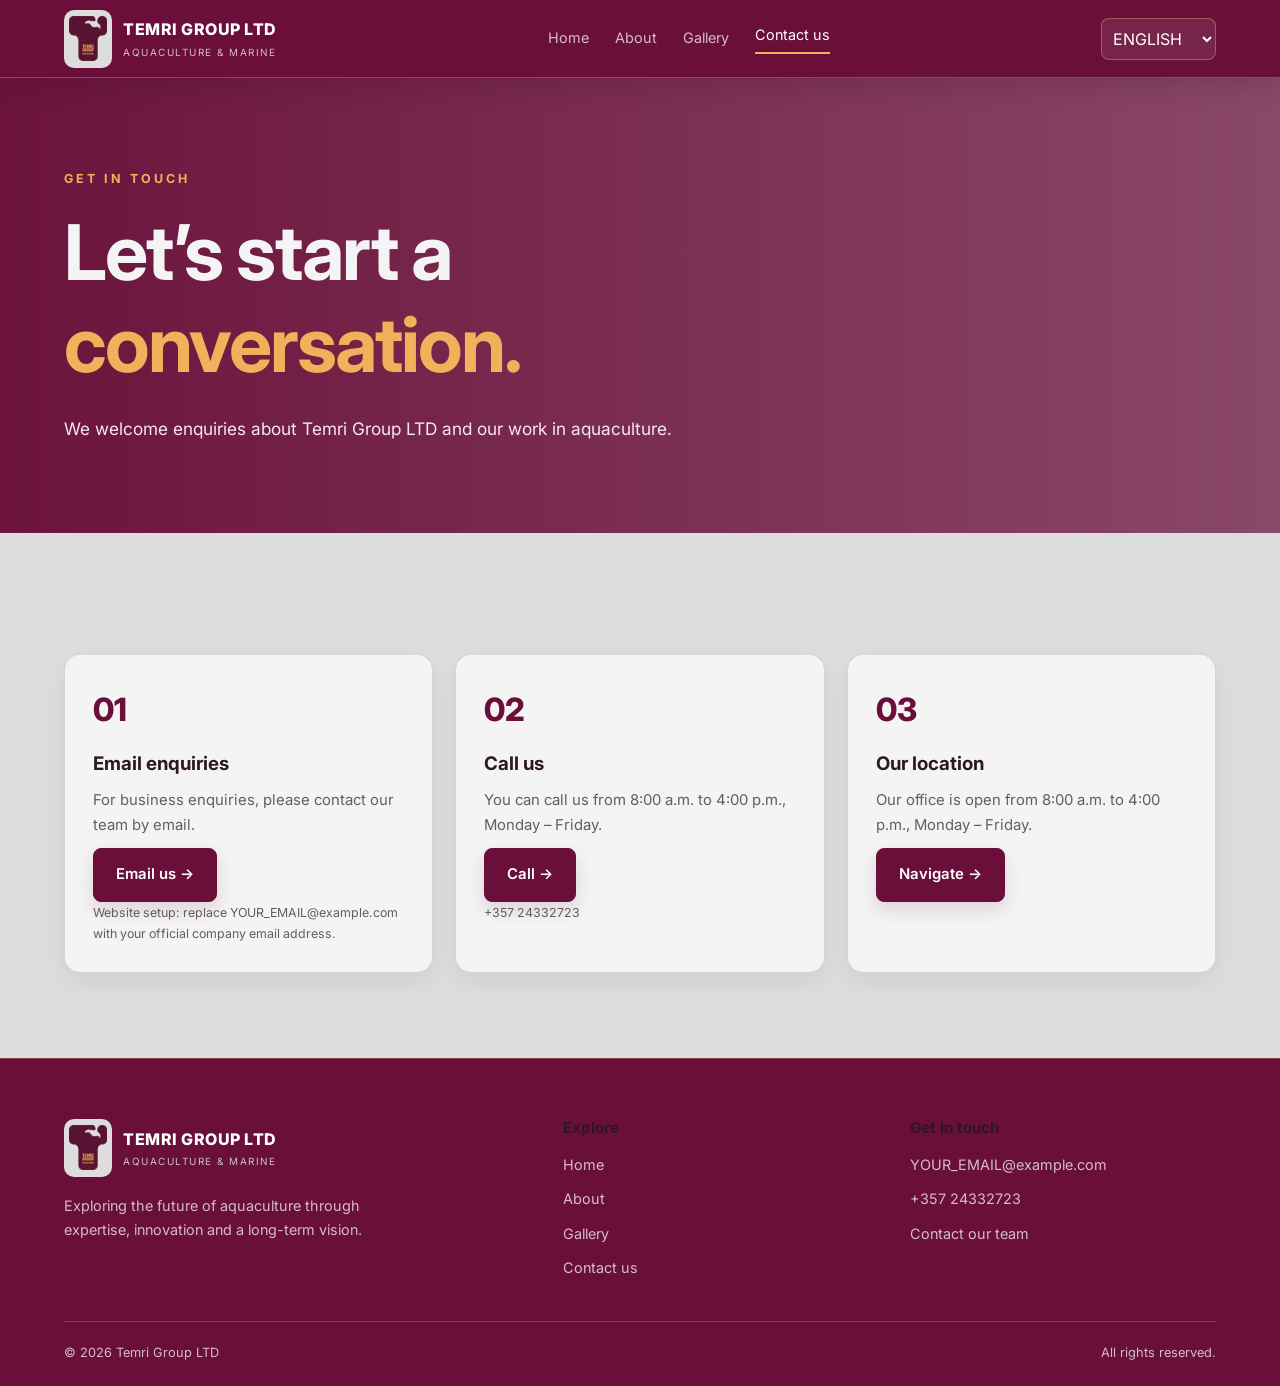
<file: contact.html>
<head>
  <meta charset="UTF-8">
  <meta name="viewport" content="width=device-width, initial-scale=1">
  <meta name="description" content="Contact Temri Group LTD for business enquiries.">
  <title>Contact Us | Temri Group LTD</title>
  <link rel="preconnect" href="https://fonts.googleapis.com">
  <link href="https://fonts.googleapis.com/css2?family=Inter:wght@400;500;600;700;800&display=swap" rel="stylesheet">
  <link rel="stylesheet" href="css/style.css">

  <script>
    (function () {
      try {
        var saved = localStorage.getItem("temri-language");
        var lang = saved === "el" || saved === "en" ? saved : ((navigator.language || "en").toLowerCase().startsWith("el") ? "el" : "en");
        document.documentElement.lang = lang;
        document.documentElement.classList.add("language-pending");
      } catch (e) {
        document.documentElement.lang = "en";
        document.documentElement.classList.add("language-pending");
      }
    }());
  </script>
</head>
<body>
<header class="header">
    <div class="container header-inner">

      <a class="brand" href="index.html">
        <span class="brand-mark"><img src="assets/temri-logo.png" alt="TEMRI GROUP LTD logo"></span>

        <span>
          <span class="brand-name">TEMRI GROUP LTD</span>
          <span class="brand-subtitle" data-i18n="brandSubtitle">
            AQUACULTURE & MARINE
          </span>
        </span>
      </a>

      <nav class="nav" id="mainNav" aria-label="Main navigation">
        <a href="index.html" data-i18n="navHome">Home</a>
        <a href="about.html" data-i18n="navAbout">About</a>
        <a href="gallery.html" data-i18n="navGallery">Gallery</a>
        <a href="contact.html" data-i18n="navContact">Contact us</a>
        
      </nav>

      <div class="header-actions">

        <label for="languageSelect" hidden>Language</label>

        <select
          id="languageSelect"
          class="language-select"
          aria-label="Select language"
        >
          <option value="en">ENGLISH</option>
          <option value="el">ΕΛΛΗΝΙΚΑ</option>
        </select>

        <button
          class="menu-toggle"
          id="menuToggle"
          aria-expanded="false"
          aria-controls="mainNav"
          aria-label="Open menu"
          type="button"
        >
          ☰
        </button>

      </div>
    </div>
  </header>

<main>
    <section class="page-hero">
      <div class="container page-hero-content reveal">
        <div class="kicker" data-i18n="contactPageKicker">GET IN TOUCH</div>
        <h1 data-i18n="contactPageTitle">Let’s start a <span class="purple">conversation.</span></h1>
        <p data-i18n="contactPageIntro">We welcome enquiries about Temri Group LTD and our work in aquaculture.</p>
      </div>
    </section>
    <section class="section">
      <div class="container">
        <div class="card-grid">
          <article class="card reveal">
            <div class="card-number">01</div>
            <h3 data-i18n="contactEmailLabel">Email enquiries</h3>
            <p data-i18n="contactEmailText">For business enquiries, please contact our team by email.</p>
          </n>
            <p><a class="btn" href="mailto:YOUR_EMAIL@example.com" data-i18n="emailButton">Email us →</a></p>
            <p class="section-text"><small>Website setup: replace YOUR_EMAIL@example.com with your official company
                email address.</small></p>
          </article>
          <article class="card reveal">
            <div class="card-number">02</div>
            <h3 data-i18n="contactPhoneLabel">Call us</h3>
            <p data-i18n="contactPhoneText">You can call us from 8:00 a.m. to 4:00 p.m., Monday – Friday.</p>
            <p><a class="btn" href="tel:+35724332723" data-i18n="contactPhoneButton">Call →</a></p>
             <p class="section-text"><small>+357 24332723</small></p>
          </article>
          <article class="card reveal">
            <div class="card-number">03</div>
            <h3 data-i18n="contactLocation1Label">Our location</h3>
            <p data-i18n="contactLocation1Text">For business enquiries, please contact our team by email.</p>
            <p><a class="btn" href="https://maps.app.goo.gl/c1t5XPEvVKk795G79" data-i18n="contactLocation1Button">Navigate →</a></p>
          </article>
        </div>
      </div>
    </section>
  </main>

<footer class="footer">
    <div class="container">

      <div class="footer-grid">

        <!-- FOOTER BRAND -->

        <div class="footer-brand">

          <a class="brand" href="index.html">
            <span class="brand-mark"><img src="assets/temri-logo.png" alt="TEMRI GROUP LTD logo"></span>

            <span>
              <span class="brand-name">TEMRI GROUP LTD</span>
              <span class="brand-subtitle" data-i18n="brandSubtitle">
                AQUACULTURE & MARINE
              </span>
            </span>
          </a>

          <p class="footer-description" data-i18n="footerDescription">
            Exploring the future of aquaculture through expertise,
            innovation and a long-term vision.
          </p>

        </div>


        <!-- FOOTER NAVIGATION -->

        <div>
          <h3 data-i18n="footerNavTitle">Explore</h3>

          <nav class="footer-links" aria-label="Footer navigation">
            <a href="index.html" data-i18n="navHome">Home</a>
        <a href="about.html" data-i18n="navAbout">About</a>
         <a href="gallery.html" data-i18n="navGallery">Gallery</a>
            <a href="contact.html" data-i18n="navContact">Contact us</a>
           
          </nav>
        </div>


        <!-- FOOTER CONTACT -->

        <div>
          <h3 data-i18n="footerContactTitle">Get in touch</h3>

          <div class="footer-links">
            <a href="mailto:YOUR_EMAIL@example.com">
              YOUR_EMAIL@example.com
            </a>

            <a href="tel:+35724332723">
              +357 24332723
            </a>
            
            <a href="contact.html" data-i18n="contactButton">
              Contact our team
            </a>

          </div>
        </div>

      </div>


      <!-- FOOTER BOTTOM -->

      <div class="footer-bottom">
        <span>
          © <span id="currentYear"></span> Temri Group LTD
        </span>

        <span data-i18n="rights">
          All rights reserved.
        </span>
      </div>

    </div>
  </footer>


  <script src="js/translations.js" defer></script>
  <script src="js/navigation.js" defer></script>
  <script src="js/gallery.js" defer></script>
  <script src="js/main.js" defer></script>
</body>
</html>
</file>
<file: css/style.css>
/* Prevent the default language from flashing before translations are applied. */
html.language-pending body {
  visibility: hidden;
}

html:not(.language-pending) body {
  visibility: visible;
}

/* TEMRI GROUP LTD — consolidated stylesheet. */
:root {
  --color-primary: #690F39;
  --color-primary-hover: #4f0b2b;
  --color-accent: #F1B15A;
  --color-accent-hover: #d9953e;
  --color-highlight: #F1B15A;
  --color-page: #DDDDDD;
  --color-surface-muted: #cfcfcf;
  --color-surface: #f4f4f4;
  --color-text: #2d1822;
  --color-text-inverse: #ffffff;
  --color-text-muted: #665b61;
  --color-border: rgba(105, 15, 57, .16);
  --layout-header-height: 78px;
  --layout-container: 1200px;
}

* {
  box-sizing: border-box;
  margin: 0;
  padding: 0;
}

html {
  scroll-behavior: smooth;
  scroll-padding-top: 100px;
}

body {
  font-family: Inter, Arial, sans-serif;
  background: var(--color-page);
  color: var(--color-text);
  line-height: 1.7;
}

a {
  color: inherit;
  text-decoration: none;
}

button,
select {
  font: inherit;
}

img {
  max-width: 100%;
  display: block;
}

.container {
  width: min(90%, var(--layout-container));
  margin-inline: auto;
}

.header {
  height: var(--layout-header-height);
  position: sticky;
  top: 0;
  z-index: 1000;
  background: var(--color-primary);
  backdrop-filter: blur(16px);
  border-bottom: 1px solid rgba(241, 177, 90, .35);
  box-shadow: 0 8px 24px rgba(48, 8, 28, .16);
}

.header-inner {
  height: 100%;
  display: flex;
  align-items: center;
  justify-content: space-between;
  gap: 22px;
}

.brand {
  display: flex;
  align-items: center;
  gap: 11px;
  flex-shrink: 0;
  color: var(--color-text-inverse);
}

.brand-mark {
  display: grid;
  place-items: center;
  width: 48px;
  height: 58px;
  border-radius: 10px;
  background: var(--color-page);
  font-size: 25px;
  overflow: visible;
}

.brand-name {
  display: block;
  font-size: 1rem;
  font-weight: 800;
  letter-spacing: .5px;
  color: var(--color-text-inverse);
}

.brand-subtitle {
  display: block;
  font-size: .62rem;
  color: rgba(255, 255, 255, .72);
  letter-spacing: 1.5px;
}

.nav {
  display: flex;
  align-items: center;
  gap: 26px;
}

.nav a {
  color: rgba(255, 255, 255, .72);
  font-size: .9rem;
  transition: color .25s;
}

.nav a:hover,
.nav a.active {
  color: white;
}

.nav a.active {
  border-bottom: 2px solid var(--color-accent);
  padding-bottom: 5px;
  border-bottom-color: var(--color-accent);
}

.header-actions {
  display: flex;
  align-items: center;
  gap: 10px;
}

.language-select {
  background: rgba(255, 255, 255, .09);
  color: var(--color-text-inverse);
  border: 1px solid var(--color-border);
  border-radius: 8px;
  padding: 9px 7px;
  cursor: pointer;
  max-width: 115px;
  border-color: rgba(241, 177, 90, .4);
}

.language-select option {
  background: var(--color-primary);
  color: var(--color-text-inverse);
}

.menu-toggle {
  display: none;
  width: 42px;
  height: 42px;
  border: 1px solid var(--color-border);
  border-radius: 8px;
  background: transparent;
  color: var(--color-text-inverse);
  font-size: 22px;
  cursor: pointer;
  border-color: rgba(241, 177, 90, .4);
}

.page-hero {
  min-height: 420px;
  display: flex;
  align-items: center;
  background:
    linear-gradient(90deg, rgba(105, 15, 57, .98), rgba(105, 15, 57, .72)),
    url("https://images.unsplash.com/photo-1530053969600-caed2596d242?auto=format&fit=crop&w=1800&q=85") center/cover;
}

.page-hero-content {
  padding-block: 90px;
}

.kicker {
  color: var(--color-highlight);
  font-size: .78rem;
  font-weight: 700;
  letter-spacing: 3px;
  text-transform: uppercase;
  margin-bottom: 18px;
}

h1,
h2,
h3 {
  line-height: 1.2;
}

.page-hero h1 {
  max-width: 850px;
  font-size: clamp(2.5rem, 6vw, 5rem);
  letter-spacing: -2px;
  margin-bottom: 22px;
}

.purple {
  color: var(--color-accent);
}

.page-hero p {
  max-width: 650px;
  color: #f6e9ee;
  font-size: 1.08rem;
}

.section {
  padding: 85px 0;
  background: var(--color-page);
}

.section.alt {
  background: var(--color-surface-muted);
}

.section-label {
  color: var(--color-highlight);
  font-size: .78rem;
  font-weight: 700;
  letter-spacing: 2.5px;
  text-transform: uppercase;
  margin-bottom: 16px;
}

.section-title {
  font-size: clamp(2rem, 4vw, 3.3rem);
  letter-spacing: -1.2px;
  margin-bottom: 22px;
}

.section-text {
  color: var(--color-text-muted);
  max-width: 720px;
}

.btn {
  display: inline-flex;
  margin-top:10px;
  justify-content: center;
  align-items: center;
  gap: 8px;
  padding: 13px 22px;
  border: 1px solid var(--color-accent);
  border-radius: 8px;
  background: var(--color-primary);
  color: var(--color-text-inverse);
  font-weight: 600;
  transition: .25s;
  cursor: pointer;
  border-color: var(--color-primary);
  box-shadow: 0 8px 18px rgba(105, 15, 57, .14);
}

.btn:hover {
  background: var(--color-primary-hover);
  transform: translateY(-3px);
}

.btn-outline {
  background: transparent;
  border-color: var(--color-primary);
  color: var(--color-primary);
  box-shadow: none;
}

.btn-outline:hover {
  background: rgba(105, 15, 57, .08);
}

.button-row {
  display: flex;
  flex-wrap: wrap;
  gap: 12px;
  margin-top: 28px;
}

.content-grid {
  display: grid;
  grid-template-columns: 1fr 1fr;
  gap: 55px;
  align-items: center;
}

.content-image {
  width: 100%;
  height: 420px;
  object-fit: cover;
  border-radius: 18px;
  border: 4px solid rgba(105, 15, 57, .08);
  box-shadow: 0 18px 40px rgba(48, 8, 28, .12);
}

.card-grid {
  display: grid;
  grid-template-columns: repeat(3, minmax(0, 1fr));
  gap: 22px;
  margin-top: 36px;
}

.card {
  background: rgba(255, 255, 255, .68);
  border: 1px solid var(--color-border);
  padding: 28px;
  border-radius: 16px;
  transition: transform .3s, border-color .3s;
  border-color: var(--color-border);
  box-shadow: 0 10px 25px rgba(48, 8, 28, .06);
}

.card:hover {
  transform: translateY(-5px);
  border-color: var(--color-primary);
}

.card h3 {
  margin-bottom: 12px;
}

.card p {
  color: var(--color-text-muted);
  font-size: .93rem;
}

.card-number {
  font-size: 2rem;
  font-weight: 800;
  color: var(--color-primary);
  margin-bottom: 16px;
}

.gallery-grid {
  display: grid;
  grid-template-columns: repeat(3, minmax(0, 1fr));
  grid-auto-rows: 260px;
  gap: 16px;
  margin-top: 35px;
}

.gallery-item {
  position: relative;
  overflow: hidden;
  border-radius: 14px;
  color: var(--color-text-inverse);
  background: var(--color-primary);
  cursor: pointer;
}

.gallery-item img {
  width: 100%;
  height: 100%;
  object-fit: cover;
  transition: transform .5s;
}

.gallery-item:hover img {
  transform: scale(1.06);
}

.gallery-item span {
  position: absolute;
  inset: auto 0 0;
  padding: 40px 18px 16px;
  font-weight: 600;
  background: linear-gradient(transparent, rgba(0, 0, 0, 0.95));
}

.gallery-item:first-child {
  grid-row: span 2;
}

.cta {
  border: 1px solid var(--color-border);
  border-radius: 18px;
  background: linear-gradient(120deg, var(--color-primary), #7d1948);
  padding: 36px;
  display: flex;
  justify-content: space-between;
  align-items: center;
  gap: 24px;
  border-color: rgba(241, 177, 90, .38);
  color: var(--color-text-inverse);
}

.cta p {
  color: #f6e9ee;
  margin-top: 10px;
}

.footer {
  background: var(--color-primary);
  border-top: 1px solid var(--color-border);
  padding: 60px 0 22px;
  border-top-color: rgba(241, 177, 90, .3);
}

.footer-grid {
  display: grid;
  grid-template-columns: 1.5fr 1fr 1fr;
  gap: 40px;
  padding-bottom: 40px;
}

.footer-description {
  color: var(--color-text-muted);
  font-size: .9rem;
  max-width: 360px;
  margin-top: 17px;
}

.footer h3 {
  font-size: .95rem;
  margin-bottom: 16px;
}

.footer-links {
  display: grid;
  gap: 10px;
}

.footer-links a {
  color: var(--color-text-muted);
  font-size: .9rem;
}

.footer-links a:hover {
  color: var(--color-accent);
}

.footer-bottom {
  border-top: 1px solid var(--color-border);
  padding-top: 20px;
  color: var(--color-text-muted);
  font-size: .8rem;
  display: flex;
  justify-content: space-between;
  gap: 15px;
  flex-wrap: wrap;
  border-top-color: rgba(241, 177, 90, .25);
}

/* Scroll reveal animation */
.reveal {
  opacity: 0;
  transform: translateY(25px);
  transition: opacity .7s ease, transform .7s ease;
}

.reveal.visible {
  opacity: 1;
  transform: translateY(0);
}

@media (max-width: 1024px) {
  .nav {
    gap: 14px;
  }

  .nav a {
    font-size: .82rem;
  }

  .content-grid {
    gap: 30px;
  }

  .card-grid {
    gap: 14px;
  }

  .card {
    padding: 22px;
  }
}

@media (max-width: 760px) {
  :root {
    --layout-header-height: 70px;
  }

  .nav {
    display: none;
    position: absolute;
    top: var(--layout-header-height);
    left: 0;
    right: 0;
    padding: 18px 5% 24px;
    background: var(--color-page);
    border-bottom: 1px solid var(--color-border);
    flex-direction: column;
    align-items: stretch;
    gap: 0;
  }

  .nav.open {
    display: flex;
  }

  .nav a {
    padding: 13px 0;
    font-size: 1rem;
    border-bottom: 1px solid var(--color-border);
  }

  .nav a.active {
    border-bottom: 1px solid var(--color-border);
    color: var(--color-accent);
  }

  .menu-toggle {
    display: block;
  }

  .brand-mark {
    width: 37px;
    height: 37px;
    font-size: 21px;
  }

  .brand-name {
    font-size: .82rem;
  }

  .brand-subtitle {
    font-size: .52rem;
    letter-spacing: .7px;
  }

  .header-actions {
    gap: 6px;
  }

  .language-select {
    font-size: .75rem;
    max-width: 92px;
    padding: 8px 4px;
  }

  .page-hero {
    min-height: 370px;
  }

  .page-hero-content {
    padding-block: 65px;
  }

  .page-hero h1 {
    letter-spacing: -1px;
  }

  .section {
    padding: 65px 0;
  }

  .content-grid,
  .card-grid {
    grid-template-columns: 1fr;
  }

  .content-image {
    height: 310px;
  }

  .gallery-grid {
    grid-template-columns: repeat(2, minmax(0, 1fr));
    grid-auto-rows: 180px;
    gap: 10px;
  }

  .cta {
    align-items: flex-start;
    flex-direction: column;
    padding: 25px;
  }

  .footer-grid {
    grid-template-columns: 1fr 1fr;
    gap: 30px 20px;
  }

  .footer-brand {
    grid-column: 1 / -1;
  }
}

@media (max-width: 380px) {
  .brand-subtitle {
    display: none;
  }

  .gallery-grid {
    grid-auto-rows: 145px;
  }
}

@media (prefers-reduced-motion: reduce) {
  html {
    scroll-behavior: auto;
  }

  *,
  *::before,
  *::after {
    animation: none !important;
    transition: none !important;
  }

  .reveal {
    opacity: 1;
    transform: none;
  }
}

/* FULLSCREEN GALLERY */
.lightbox {
  position: fixed;
  inset: 0;
  z-index: 9999;
  display: flex;
  align-items: center;
  justify-content: center;
  background: rgba(48, 8, 28, .96);
  backdrop-filter: blur(12px);
  padding: 70px 85px 65px;
  opacity: 0;
  visibility: hidden;
  pointer-events: none;
  transition: opacity .25s ease, visibility .25s ease;
}

.lightbox.open {
  opacity: 1;
  visibility: visible;
  pointer-events: auto;
}

.lightbox-image {
  max-width: 100%;
  max-height: calc(100vh - 150px);
  width: auto;
  height: auto;
  object-fit: contain;
  border-radius: 10px;
  user-select: none;
  -webkit-user-drag: none;
}

.lightbox-close,
.lightbox-arrow {
  position: absolute;
  display: grid;
  place-items: center;
  color: white;
  background: rgba(255, 255, 255, .09);
  border: 1px solid rgba(255, 255, 255, .18);
  cursor: pointer;
  transition: background .2s, transform .2s;
}

.lightbox-close:hover,
.lightbox-arrow:hover {
  background: #8b5cf6;
}

.lightbox-close {
  top: 22px;
  right: 25px;
  width: 48px;
  height: 48px;
  border-radius: 50%;
  font-size: 30px;
  line-height: 1;
}

.lightbox-arrow {
  top: 50%;
  transform: translateY(-50%);
  width: 52px;
  height: 65px;
  border-radius: 12px;
  font-size: 32px;
}

.lightbox-arrow:hover {
  transform: translateY(-50%) scale(1.06);
}

.lightbox-prev {
  left: 22px;
}

.lightbox-next {
  right: 22px;
}

.lightbox-caption {
  position: absolute;
  bottom: 22px;
  left: 70px;
  right: 70px;
  color: white;
  text-align: center;
  font-size: .95rem;
}

.lightbox-counter {
  display: block;
  margin-top: 4px;
  color: var(--color-accent);
  font-size: .8rem;
}

body.lightbox-open {
  overflow: hidden;
}

@media (max-width: 760px) {
  .lightbox {
    padding: 65px 12px 85px;
  }

  .lightbox-image {
    max-width: 100%;
    max-height: calc(100dvh - 175px);
    border-radius: 6px;
  }

  .lightbox-close {
    top: 14px;
    right: 14px;
    width: 42px;
    height: 42px;
  }

  .lightbox-arrow {
    top: auto;
    bottom: 20px;
    transform: none;
    width: 52px;
    height: 46px;
    border-radius: 10px;
    font-size: 27px;
  }

  .lightbox-arrow:hover {
    transform: none;
  }

  .lightbox-prev {
    left: calc(50% - 62px);
  }

  .lightbox-next {
    right: calc(50% - 62px);
  }

  .lightbox-caption {
    bottom: 78px;
    left: 10px;
    right: 10px;
    font-size: .85rem;
  }
}

/* ===== GALLERY LIGHTBOX ===== */
.gallery-lightbox {
  display: none;
  position: fixed;
  inset: 0;
  z-index: 99999;
  background: rgba(48, 8, 28, .96);
  align-items: center;
  justify-content: center;
  padding: 70px 70px;
}

.gallery-lightbox.is-open {
  display: flex;
}

.gallery-lightbox .lightbox-image {
  display: block;
  max-width: 100%;
  max-height: 82vh;
  width: auto;
  height: auto;
  object-fit: contain;
  border-radius: 8px;
}

.gallery-lightbox button {
  position: absolute;
  z-index: 2;
  color: white;
  background: rgba(241, 177, 90, .14);
  border: 0;
  border-radius: 50%;
  width: 46px;
  height: 46px;
  font-size: 28px;
  cursor: pointer;
  display: flex;
  align-items: center;
  justify-content: center;
  transition: background 0.2s ease;
}

.gallery-lightbox button:hover {
  background: var(--color-text-inverse);
}

.gallery-lightbox .lightbox-close {
  top: 18px;
  right: 22px;
  font-size: 34px;
}

.gallery-lightbox .lightbox-prev {
  left: 16px;
  top: 50%;
  transform: translateY(-50%);
}

.gallery-lightbox .lightbox-next {
  right: 16px;
  top: 50%;
  transform: translateY(-50%);
}

body.lightbox-active {
  overflow: hidden;
}

@media (max-width: 600px) {
  .gallery-lightbox {
    padding: 60px 48px;
  }

  .gallery-lightbox .lightbox-image {
    max-height: 75vh;
  }

  .gallery-lightbox .lightbox-prev {
    left: 4px;
  }

  .gallery-lightbox .lightbox-next {
    right: 4px;
  }

  .gallery-lightbox button {
    width: 40px;
    height: 40px;
  }
}

/* Keep the page from scrolling behind open overlays. */
body.menu-open {
  overflow: hidden;
}

/* Consolidated TEMRI maroon, gold and grey theme. */
/* TEMRI GROUP LTD — Maroon / Gold / Gray theme */
.brand-mark img {
  width: 80%;
  height: 80%;
  object-fit: contain;
}

.nav a:hover,
.nav a.active {
  color: var(--color-text-inverse);
}

.kicker,
.section-label {
  color: var(--color-accent);
}

.page-hero .btn {
  background: var(--color-accent);
  border-color: var(--color-accent);
  color: var(--color-primary);
}

.page-hero .btn:hover {
  background: var(--color-accent-hover);
}

.page-hero .btn-outline {
  background: transparent;
  color: var(--color-text-inverse);
  border-color: rgba(241, 177, 90, .75);
}

.page-hero .btn-outline:hover {
  background: rgba(241, 177, 90, .14);
}

.footer-description,
.footer-bottom,
.footer-links a {
  color: rgba(255, 255, 255, .72);
}

.lightbox-close,
.lightbox-arrow {
  background: rgba(241, 177, 90, .14);
  border-color: rgba(241, 177, 90, .35);
}

.lightbox-close:hover,
.lightbox-arrow:hover {
  background: var(--color-primary);
}

@media (max-width: 760px) {
  .nav {
    background: var(--color-primary);
    border-bottom-color: rgba(241, 177, 90, .25);
  }

  .nav a.active {
    color: var(--color-accent);
  }

  .brand-mark {
    width: 40px;
    height: 50px;
  }
}

h1 {
  color: var(--color-surface);
  font-size: 42px;
  font-weight: 700;
}
/* GALLERY VIDEO */
.gallery-section-intro {
  max-width: 760px;
}

.gallery-video-wrap {
  display: flex;
  justify-content: center;
  margin-top: 42px;
}

.gallery-video-frame {
  position: relative;
  width: min(100%, 980px);
  overflow: hidden;
  border-radius: 20px;
  background: #14070d;
  border: 1px solid rgba(105, 15, 57, .16);
  box-shadow: 0 24px 60px rgba(48, 8, 28, .16);
}

.gallery-video {
  display: block;
  width: 100%;
  aspect-ratio: 16 / 9;
  height: auto;
  object-fit: cover;
  background: #14070d;
}

.gallery-video-play {
  position: absolute;
  left: 50%;
  top: 50%;
  width: 82px;
  height: 82px;
  transform: translate(-50%, -50%);
  display: grid;
  place-items: center;
  border: 1px solid rgba(255,255,255,.5);
  border-radius: 50%;
  background: rgba(105, 15, 57, .9);
  color: #fff;
  cursor: pointer;
  box-shadow: 0 14px 35px rgba(0,0,0,.28);
  backdrop-filter: blur(6px);
  transition: transform .22s ease, background .22s ease, opacity .22s ease;
  z-index: 2;
}

.gallery-video-play:hover {
  transform: translate(-50%, -50%) scale(1.08);
  background: rgba(105, 15, 57, 1);
}

.gallery-video-play:focus-visible {
  outline: 3px solid rgba(241, 177, 90, .9);
  outline-offset: 4px;
}

.gallery-video-play-icon {
  width: 0;
  height: 0;
  margin-left: 6px;
  border-top: 12px solid transparent;
  border-bottom: 12px solid transparent;
  border-left: 18px solid #fff;
}

.gallery-video-play.is-hidden {
  opacity: 0;
  pointer-events: none;
}

@media (max-width: 700px) {
  .gallery-video-wrap {
    margin-top: 30px;
  }

  .gallery-video-frame {
    border-radius: 14px;
  }

  .gallery-video-play {
    width: 68px;
    height: 68px;
  }
}
</file>
